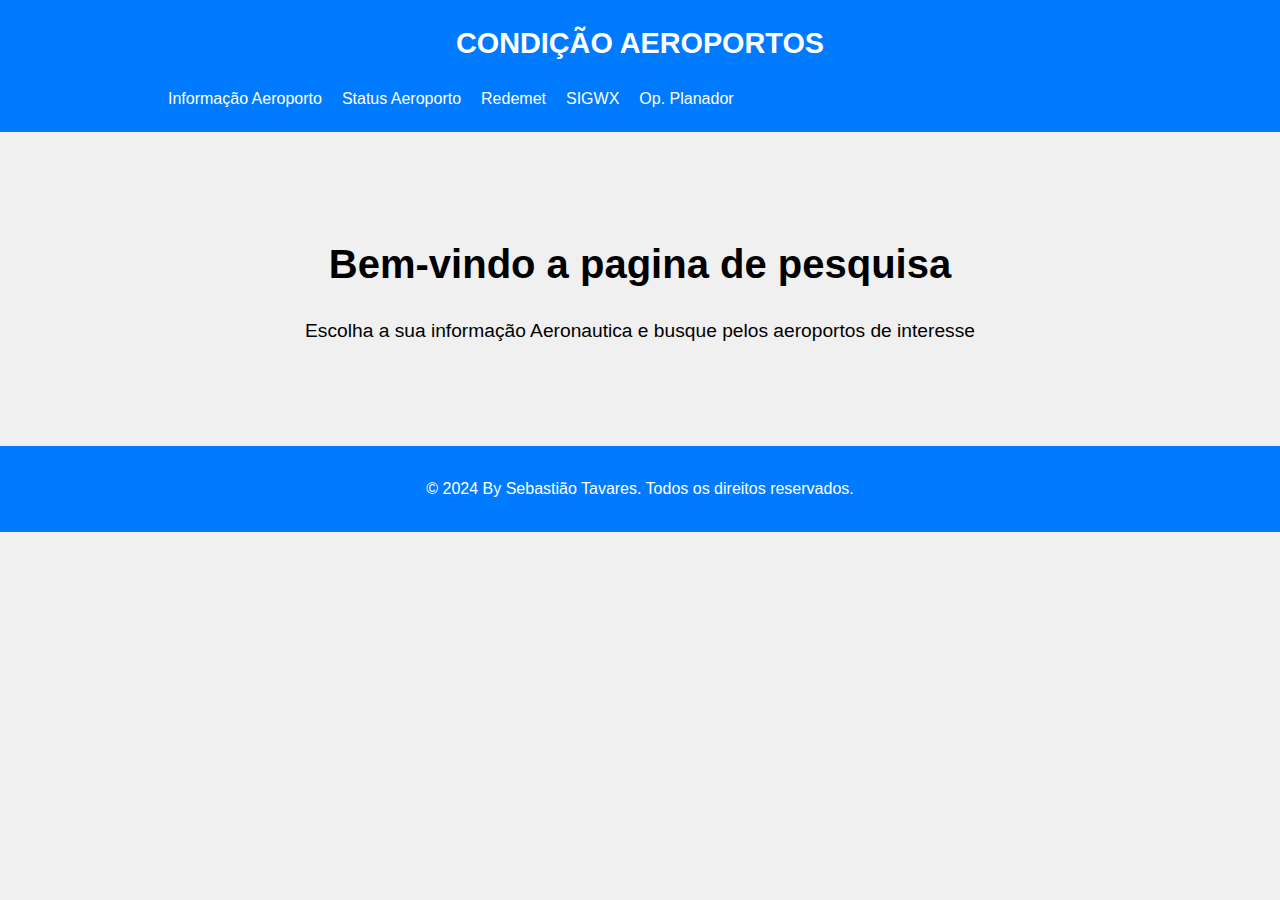
<file: index.html>
<!DOCTYPE html>
<html lang="pt-BR">
<head>
  <meta charset="UTF-8">
  <meta name="viewport" content="width=device-width, initial-scale=1.0">
  <title>Informação Aeronautica</title>
  <link rel="stylesheet" href="styles.css">
</head>
<body>
  <header>
    <nav class="navbar">
      <div class="container">
        <h1 class="logo">CONDIÇÃO AEROPORTOS</h1>
        <ul class="nav-links">
          <li><a href="infoaero.html">Informação Aeroporto</a></li>
          <li><a href="statusaero.html">Status Aeroporto</a></li>
          <li><a href="redemet.html" >Redemet</a></li>
          <li><a href="sigwx.html" >SIGWX</a></li>
          <li><a href="regisho.html" >Op. Planador</a></li>
          
        </ul>
      </div>
    </nav>
  </header>
  
  <main class="container" id="conteudo">
    <section class="landing">
      <h2>Bem-vindo a pagina de pesquisa</h2>
      <p>Escolha a sua informação Aeronautica e busque pelos aeroportos de interesse</p>
    </section>
  </main>

  <footer>
    <div class="container">
      <p>&copy; 2024 By Sebastião Tavares. Todos os direitos reservados.</p>
    </div>
  </footer>

  <script>
    function carregarPagina(pagina) {
      fetch(`${pagina}.html`)
        .then(response => response.text())
        .then(html => {
          document.getElementById('conteudo').innerHTML = html;
        })
        .catch(error => console.error('Erro ao carregar página:', error));
    }
  </script>
</body>
</html>
</file>
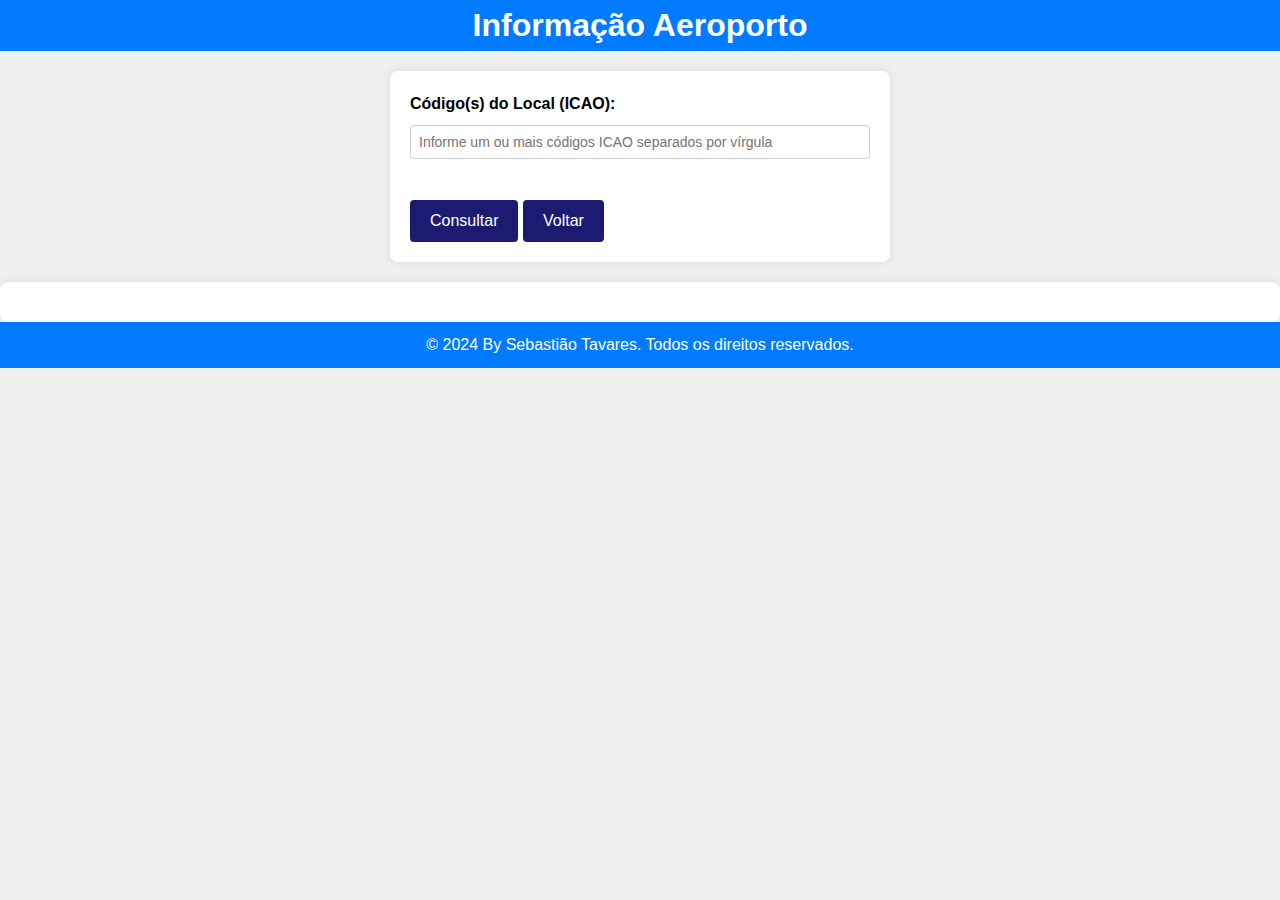
<file: infoaero.html>
<!DOCTYPE html>
<html lang="pt-BR">
<head>
  <meta charset="UTF-8">
  <meta name="viewport" content="width=device-width, initial-scale=1.0">
  <title>Consulta de Dados METAR - RedeMET</title>
  <link rel="stylesheet" href="styles.css">

  <script>
    document.addEventListener('DOMContentLoaded', function() {
        var icaoInput = document.getElementById('local');
        
        icaoInput.addEventListener('input', function() {
            this.value = this.value.toUpperCase(); // Converter para maiúsculas enquanto digita
        });
    });

    function consultarDados() {
        const form = document.getElementById('consulta-form');
        const resultadoApi = document.getElementById('resultado-api');
        const localidades = document.getElementById('local').value.trim().toUpperCase();
        const codigosICAO = localidades.split(',').map(localidade => localidade.trim());

        resultadoApi.innerHTML = ''; // Limpar resultados anteriores

        codigosICAO.forEach(codigo => {
            const apiUrl = `https://api-redemet.decea.mil.br/aerodromos/info?api_key=OVbnM4U9GLsHrQAoZO5PrcgsJkLWYMoZUt5jaInG&localidade=${codigo}`;

            fetch(apiUrl)
                .then(response => {
                    if (!response.ok) {
                        throw new Error(`Não foi possível carregar os dados da API para ${codigo}`);
                    }
                    return response.json();
                })
                .then(data => {
                    exibirDados(data);
                })
                .catch(error => {
                    console.error('Erro ao carregar os dados da API:', error);
                    const divErro = document.createElement('div');
                    divErro.classList.add('resultado-item');
                    divErro.innerHTML = `<p class="erro">Erro ao carregar os dados da API para ${codigo}. Detalhes: ${error.message}</p>`;
                    resultadoApi.appendChild(divErro);
                });
        });
    }

    function exibirDados(data) {
        const resultadoApi = document.getElementById('resultado-api');

        if (data && data.status && data.data) {
            const aerodromo = data.data;

            const divResultado = document.createElement('div');
            divResultado.classList.add('resultado-item');

            divResultado.innerHTML = `
                <h3>Informações do Aeródromo ${aerodromo.localidade}</h3>
                <p><strong>Nome:</strong> ${aerodromo.nome}</p>
                <p><strong>Cidade:</strong> ${aerodromo.cidade}</p>
                <p><strong>Coordenadas:</strong> ${aerodromo.localizacao}</p>
                <p><strong>METAR:</strong></p>
                <pre>${aerodromo.metar}</pre>
                <p><strong>Data:</strong> ${aerodromo.data}</p>
                <p><strong>Temperatura:</strong> ${aerodromo.temperatura}</p>
                <p><strong>Umidade Relativa:</strong> ${aerodromo.ur}</p>
                <p><strong>Visibilidade:</strong> ${aerodromo.visibilidade}</p>
                <p><strong>Teto:</strong> ${aerodromo.teto}</p>
                <p><strong>Céu:</strong> ${aerodromo.ceu}</p>
                <p><strong>Condições de Tempo:</strong> ${aerodromo.condicoes_tempo}</p>
                <img src="${aerodromo.tempoImagem}" alt="Condições de Tempo">
            `;

            resultadoApi.appendChild(divResultado);
        } else {
            const divErro = document.createElement('div');
            divErro.classList.add('resultado-item');
            divErro.innerHTML = `<p class="erro">Dados incompletos ou não encontrados para ${data.data.localidade}</p>`;
            resultadoApi.appendChild(divErro);
        }
    }
</script>


</head>
<body>
  <header>
    <h1>Informação Aeroporto</h1>

  </header>
  
<div class="form">

  <form id="consulta-form" onsubmit="consultarDados(); return false;">
      <label for="local">Código(s) do Local (ICAO):</label>
      <input type="text" id="local" name="local" placeholder="Informe um ou mais códigos ICAO separados por vírgula" required>
      <br><br>
      <button type="submit">Consultar</button>
      <a href="index.html"> <button class="voltar" type="button">Voltar</button></a>
  </form>

  <div id="resultado-api">
      <!-- Aqui serão exibidos os dados da API -->
  </div>

</div>

  <footer>
    <p>&copy; 2024 By Sebastião Tavares. Todos os direitos reservados.</p>
  </footer>
</body>
</html>
</file>
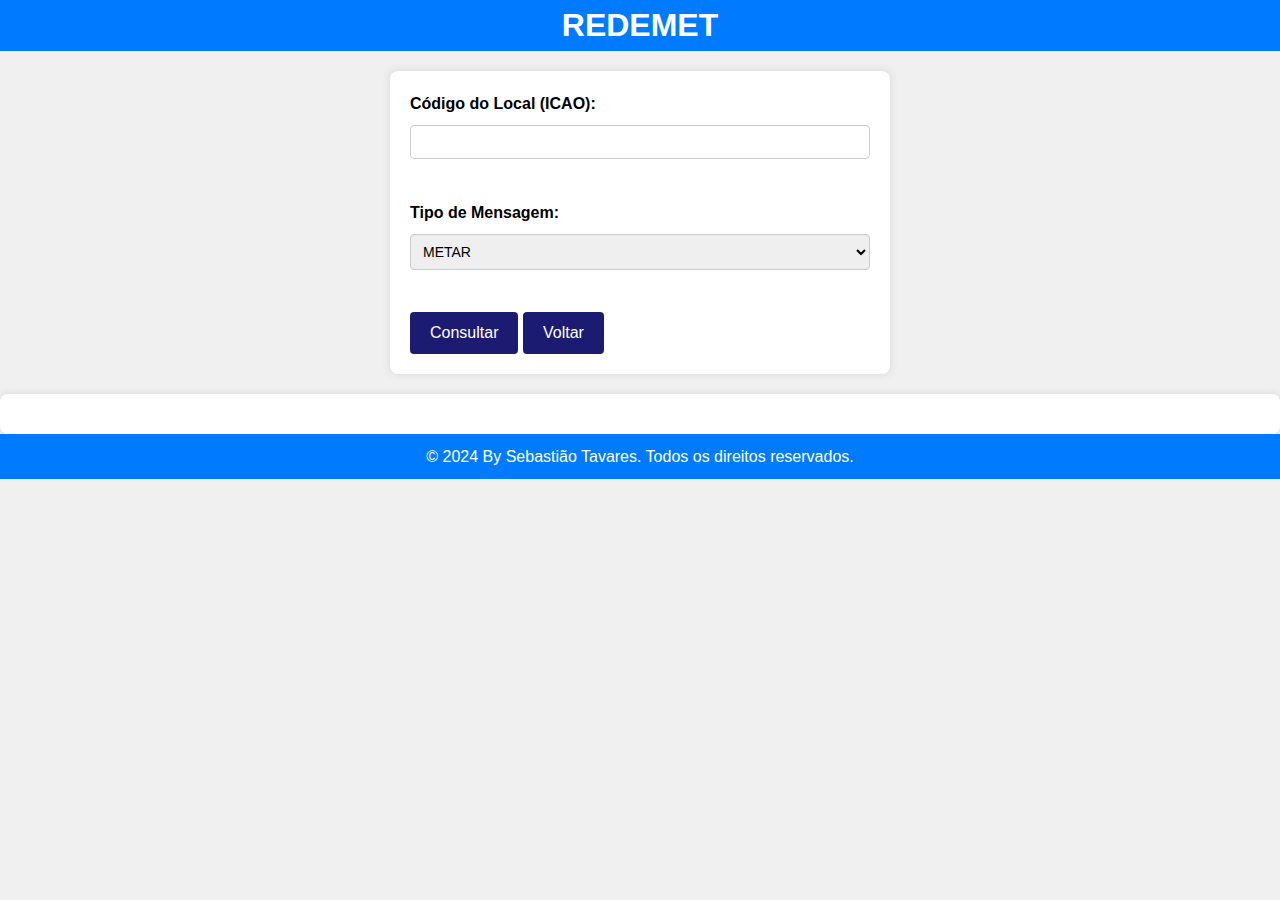
<file: redemet.html>
<!DOCTYPE html>
<html lang="pt-BR">
<head>
  <meta charset="UTF-8">
  <meta name="viewport" content="width=device-width, initial-scale=1.0">

  <title>Consulta de Dados METAR - RedeMET</title>
  <link rel="stylesheet" href="styles.css">

<script>
  document.addEventListener('DOMContentLoaded', function() {
      var icaoInput = document.getElementById('local');
      
      icaoInput.addEventListener('input', function() {
          this.value = this.value.toUpperCase(); // Converter para maiúsculas enquanto digita
      });
  });
</script>

</head>
<body>
  <header>
    <h1>REDEMET</h1>

  </header>
  

<div class="form">
  <form id="consulta-form">
      <label for="local">Código do Local (ICAO):</label>
      <input type="text" id="local" name="local" value="" required>
      <br><br>
      <label for="msg">Tipo de Mensagem:</label>
      <select id="msg" name="msg">
          <option value="metar" selected>METAR</option>
          <option value="taf">TAF</option>
          <option value="airmet">AIRMET</option>
          <option value="sigmet">SIGMET</option>
          <option value="aviso_aerodromo">AVISO AERODROMO</option>
      </select>
      <br><br>
      <button type="submit">Consultar</button>
      <a href="index.html"> <button class="voltar" type="button">Voltar</button></a>
  </form>
</div>
  <div id="resultado-api">
      <!-- Aqui serão exibidos os dados da API -->
  </div>

  <script>
      const form = document.getElementById('consulta-form');
      const resultadoApi = document.getElementById('resultado-api');

      form.addEventListener('submit', function(event) {
          event.preventDefault();

          const formData = new FormData(form);
          const local = formData.get('local');
          const msg = formData.get('msg');

          const apiUrl = `https://redemet.decea.gov.br//api/consulta_automatica/index.php?local=${local}&msg=${msg}&saida_html=sim&api_key=OVbnM4U9GLsHrQAoZO5PrcgsJkLWYMoZUt5jaInG`;

          fetch(apiUrl)
              .then(response => {
                  if (!response.ok) {
                      throw new Error('Não foi possível carregar os dados da API');
                  }
                  return response.text(); // A API retorna um HTML, então usamos response.text() para ler o conteúdo como texto
              })
              .then(data => {
                  resultadoApi.innerHTML = data;
              })
              .catch(error => {
                  console.error('Erro ao carregar os dados da API:', error);
                  resultadoApi.innerHTML = `<p class="erro">Erro ao carregar os dados da API. Detalhes: ${error.message}</p>`;
              });
      });
  </script>
 


  <footer>
    <p>&copy; 2024 By Sebastião Tavares. Todos os direitos reservados.</p>
  </footer>
</body>
</html>
</file>
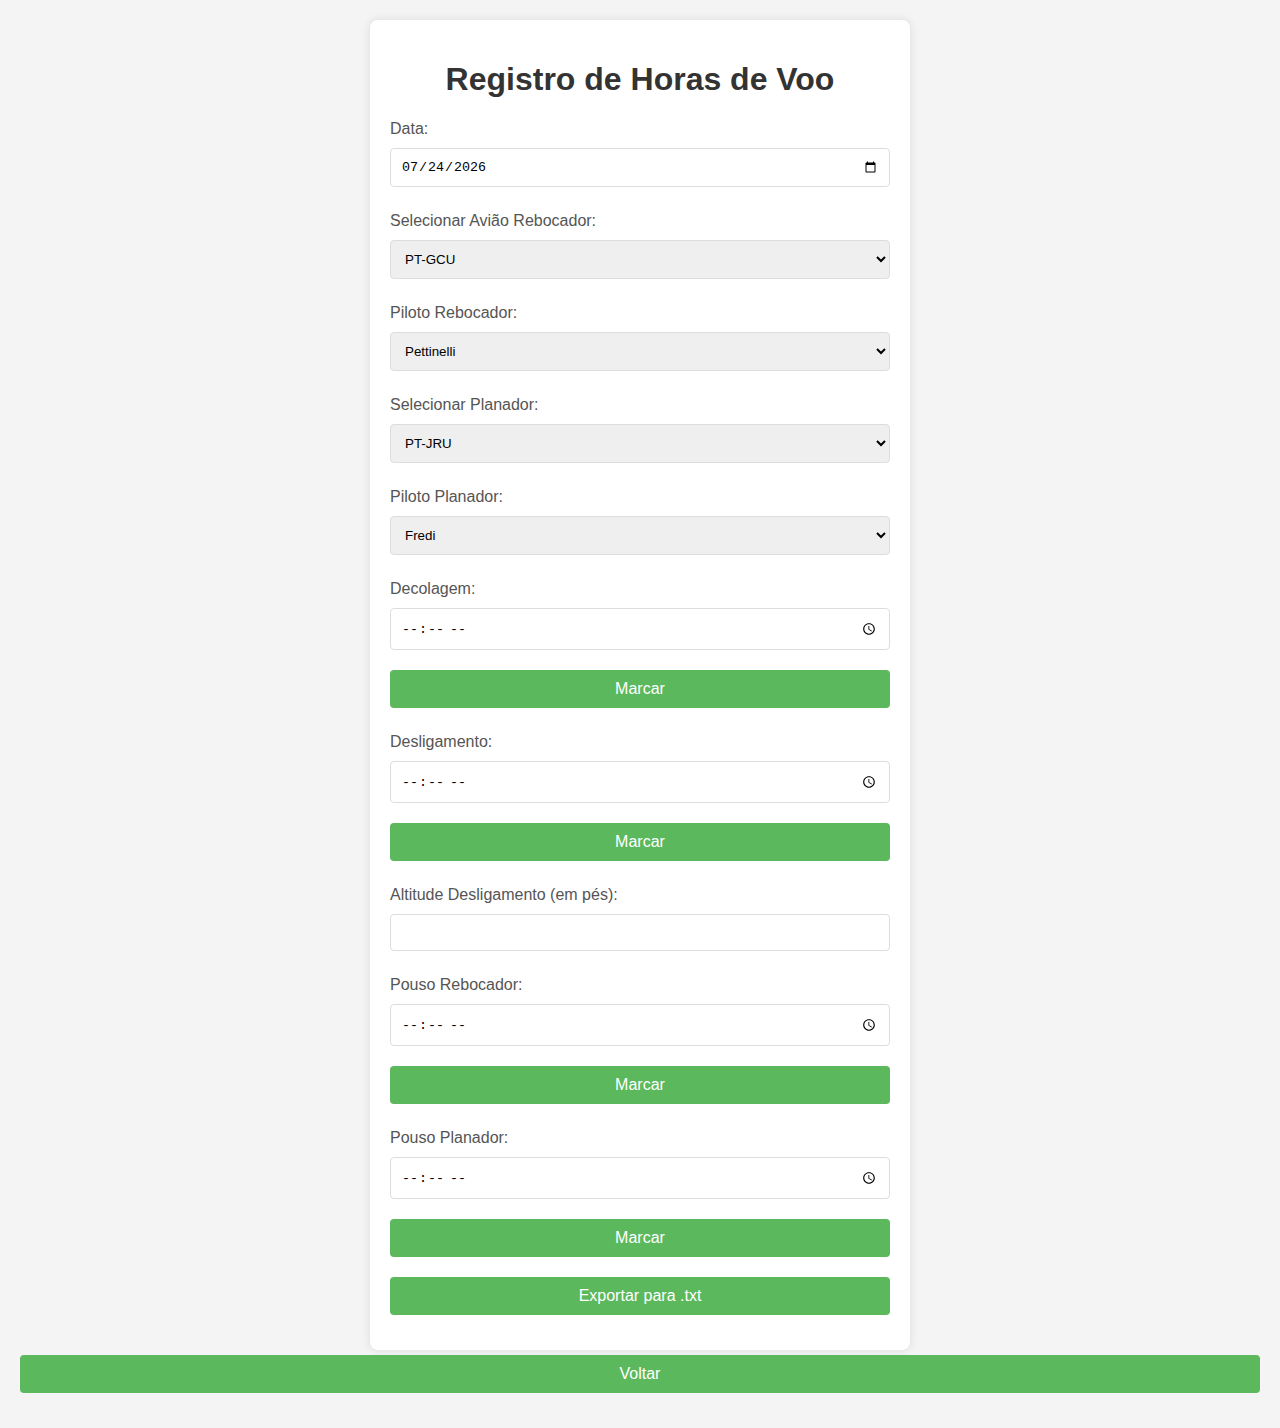
<file: regisho.html>
<!DOCTYPE html>
<html lang="pt-BR">
<head>
    <meta charset="UTF-8">
    <meta name="viewport" content="width=device-width, initial-scale=1.0">
    <title>Registro de Horas de Voo</title>
    <style>
        body {
            font-family: Arial, sans-serif;
            background-color: #f4f4f4;
            margin: 0;
            padding: 20px;
        }

        h1 {
            text-align: center;
            color: #333;
        }

        .container {
            max-width: 500px;
            margin: auto;
            background: white;
            padding: 20px;
            border-radius: 8px;
            box-shadow: 0 0 10px rgba(0, 0, 0, 0.1);
        }

        label {
            display: block;
            margin: 10px 0 5px;
            color: #555;
        }

        input[type="date"],
        input[type="time"],
        input[type="number"],
        select,
        button {
            width: 100%;
            padding: 10px;
            margin: 5px 0 15px;
            border: 1px solid #ddd;
            border-radius: 4px;
            box-sizing: border-box;
        }

        button {
            background-color: #5cb85c;
            color: white;
            border: none;
            font-size: 16px;
            cursor: pointer;
        }

        button:hover {
            background-color: #4cae4c;
        }

        .resultado {
            margin-top: 20px;
            font-weight: bold;
            color: #333;
        }
    </style>
</head>
<body>
    <div class="container">
        <h1>Registro de Horas de Voo</h1>

        <form id="registroVoo">
            <label for="dataVoo">Data:</label>
            <input type="date" id="dataVoo" name="dataVoo" required>

            <label for="aviaoRebocador">Selecionar Avião Rebocador:</label>
            <select id="aviaoRebocador" name="aviaoRebocador" required>
                <option value="PT-GCU">PT-GCU</option>
                <option value="PT-JYI">PT-JYI</option>
                <option value="PP-GRP">PP-GRP</option>
            </select>

            <label for="pilotoRebocador">Piloto Rebocador:</label>
            <select id="pilotoRebocador" name="pilotoRebocador" required>
                <option value="Pettinelli">Pettinelli</option>
                <option value="Marcos">Marcos</option>
                <option value="Fredi">Fredi</option>
            </select>

            <label for="planador">Selecionar Planador:</label>
            <select id="planador" name="planador" required>
                <option value="PT-JRU">PT-JRU</option>
                <option value="PP-TES">PP-TES</option>
                <option value="PT-JIG">PT-JIG</option>
            </select>

            <label for="pilotoPlanador">Piloto Planador:</label>
            <select id="pilotoPlanador" name="pilotoPlanador" required>
                <option value="Fredi">Fredi</option>
                <option value="Pettinelli">Pettinelli</option>
                <option value="Marcos">Marcos</option>
            </select>

            <label for="horaDecolagem">Decolagem:</label>
            <input type="time" id="horaDecolagem" name="horaDecolagem" required>
            <button type="button" onclick="marcarHoraAtual('horaDecolagem')">Marcar</button>

            <label for="horaDesligamento">Desligamento:</label>
            <input type="time" id="horaDesligamento" name="horaDesligamento" required>
            <button type="button" onclick="marcarHoraAtual('horaDesligamento')">Marcar</button>

            <label for="alturaDesligamento">Altitude Desligamento (em pés):</label>
            <input type="number" id="alturaDesligamento" name="alturaDesligamento" required min="0">

            <label for="horaPousoRebocador">Pouso Rebocador:</label>
            <input type="time" id="horaPousoRebocador" name="horaPousoRebocador" required>
            <button type="button" onclick="marcarHoraAtual('horaPousoRebocador')">Marcar</button>

            <label for="horaPousoPlanador">Pouso Planador:</label>
            <input type="time" id="horaPousoPlanador" name="horaPousoPlanador" required>
            <button type="button" onclick="marcarHoraAtual('horaPousoPlanador')">Marcar</button>

        </form>

        <button onclick="exportarTXT()">Exportar para .txt</button>
    </div>
    <a href="index.html"><button class="voltar" type="button">Voltar</button></a>

    <script>
        // Define the current date as the default value for the date input
        window.onload = function() {
            const hoje = new Date().toISOString().split('T')[0];
            document.getElementById('dataVoo').value = hoje;
        };

        // Função para marcar a hora atual
        function marcarHoraAtual(id) {
            const agora = new Date();
            const horas = String(agora.getHours()).padStart(2, '0');
            const minutos = String(agora.getMinutes()).padStart(2, '0');
            const horaAtual = `${horas}:${minutos}`;
            document.getElementById(id).value = horaAtual;
        }

        // Função para calcular tempos
        function calcularTempos() {
            const dataVoo = document.getElementById('dataVoo').value;
            const horaDecolagem = new Date(`${dataVoo}T${document.getElementById('horaDecolagem').value}`);
            const horaDesligamento = new Date(`${dataVoo}T${document.getElementById('horaDesligamento').value}`);
            const horaPousoRebocador = new Date(`${dataVoo}T${document.getElementById('horaPousoRebocador').value}`);
            const horaPousoPlanador = new Date(`${dataVoo}T${document.getElementById('horaPousoPlanador').value}`);

            const vooRebocador = ((horaPousoRebocador - horaDecolagem) / 1000 / 60).toFixed(2); // em minutos
            const reboquePlanador = ((horaDesligamento - horaDecolagem) / 1000 / 60).toFixed(2); // em minutos
            const vooPlanado = ((horaPousoPlanador - horaDesligamento) / 1000 / 60).toFixed(2); // em minutos
            const vooTotalPlanador = ((horaPousoPlanador - horaDecolagem) / 1000 / 60).toFixed(2); // em minutos
            const vooTotalRebocador = ((horaPousoRebocador - horaDecolagem) / 1000 / 60).toFixed(2); // em minutos

            return {
                dataVoo,
                vooRebocador,
                reboquePlanador,
                vooPlanado,
                vooTotalPlanador,
                vooTotalRebocador,
                alturaDesligamento: document.getElementById('alturaDesligamento').value
            };
        }

        // Função para exportar dados para .txt
        function exportarTXT() {
            const { dataVoo, vooRebocador, reboquePlanador, vooPlanado, vooTotalPlanador, vooTotalRebocador, alturaDesligamento } = calcularTempos();

            const dados = `
Data: ${dataVoo}
Avião Rebocador: ${document.getElementById('aviaoRebocador').value}
Piloto Rebocador: ${document.getElementById('pilotoRebocador').value}
Hora de Decolagem: ${document.getElementById('horaDecolagem').value}
Hora de Pouso Rebocador: ${document.getElementById('horaPousoRebocador').value}
Tempo de Voo Rebocador: ${vooTotalRebocador} minutos

Planador: ${document.getElementById('planador').value}
Piloto Planador: ${document.getElementById('pilotoPlanador').value}
Hora de Desligamento: ${document.getElementById('horaDesligamento').value}
Altitude Desligamento: ${alturaDesligamento} pés
Hora de Pouso Planador: ${document.getElementById('horaPousoPlanador').value}
Reboque Planador: ${reboquePlanador} minutos
Tempo de Voo Planado: ${vooPlanado} minutos
Tempo de Reboque: ${reboquePlanador} minutos
Tempo Total Planador: ${vooTotalPlanador} minutos
            `.trim();

            const blob = new Blob([dados], { type: 'text/plain;charset=utf-8' });
            const link = document.createElement('a');
            link.href = URL.createObjectURL(blob);
            link.download = 'registro_voo.txt';
            document.body.appendChild(link);
            link.click();
            document.body.removeChild(link);

            // Limpa os campos do formulário
            document.getElementById('registroVoo').reset();
            // Define a data atual novamente
            const hoje = new Date().toISOString().split('T')[0];
            document.getElementById('dataVoo').value = hoje;
        }
    </script>
</body>
</html>
</file>
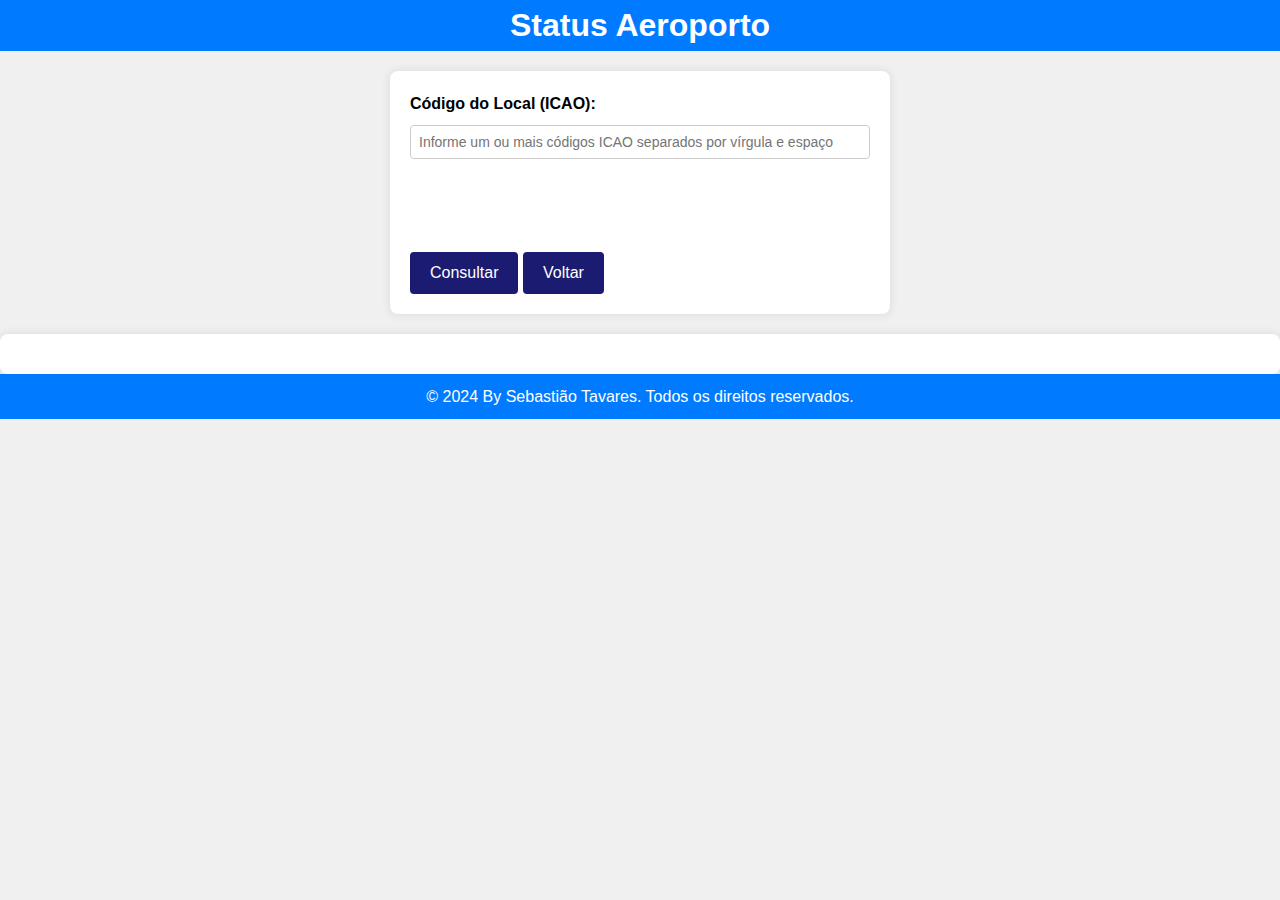
<file: statusaero.html>
<!DOCTYPE html>
<html lang="pt-BR">
<head>
  <meta charset="UTF-8">
  <meta name="viewport" content="width=device-width, initial-scale=1.0">
  <title>Status Aeroporto</title>
  <link rel="stylesheet" href="styles.css">

  <script>
    document.addEventListener('DOMContentLoaded', function() {
        var icaoInput = document.getElementById('local');
        
        icaoInput.addEventListener('input', function() {
            this.value = this.value.toUpperCase(); // Converter para maiúsculas enquanto digita
        });
    });
</script>

</head>
<body>
  <header>
    <h1>Status Aeroporto</h1>

  </header>
  
<div class="div form">
  <form id="consulta-form">
    <label for="local">Código do Local (ICAO):</label>
    <input type="text" id="local" name="local" placeholder="Informe um ou mais códigos ICAO separados por vírgula e espaço" required>
    <br><br>
    <br><br>
    <button type="submit">Consultar</button>
    <a href="index.html"> <button class="voltar" type="button">Voltar</button></a>
</form>
</div>

<div id="resultado-api">
    <!-- Aqui serão exibidos os dados da API -->
</div>

<script>
    const form = document.getElementById('consulta-form');
    const resultadoApi = document.getElementById('resultado-api');

    form.addEventListener('submit', function(event) {
        event.preventDefault();

        const formData = new FormData(form);
        const local = formData.get('local').trim().toUpperCase();
        // const msg = formData.get('msg'); // Se quiser usar o tipo de mensagem, descomente esta linha

        // Dividir os códigos ICAO informados pelo usuário por vírgula e remover espaços extras
        const codigosICAO = local.split(',').map(codigo => codigo.trim());

        // Iterar sobre cada código ICAO e buscar os dados na API
        Promise.all(
            codigosICAO.map(codigo => {
                const apiUrl = `https://api-redemet.decea.mil.br/aerodromos/status/localidades/${codigo}?api_key=OVbnM4U9GLsHrQAoZO5PrcgsJkLWYMoZUt5jaInG`;

                return fetch(apiUrl)
                    .then(response => {
                        if (!response.ok) {
                            throw new Error(`Não foi possível carregar os dados da API para ${codigo}`);
                        }
                        return response.json();
                    });
            })
        )
        .then(results => {
            // Limpar div de resultados antes de exibir novos resultados
            resultadoApi.innerHTML = '';

            // Exibir os resultados para cada código ICAO
            results.forEach(data => {
                if (data.status === true && data.data.length > 0) {
                    const infoAerodromo = data.data[0];
                    exibirDados(infoAerodromo);
                } else {
                    throw new Error(`Dados para ${data.data[0]} estão incompletos ou não encontrados.`);
                }
            });
        })
        .catch(error => {
            console.error('Erro ao carregar os dados da API:', error);
            resultadoApi.innerHTML = `<p class="erro">Erro ao carregar os dados da API. Detalhes: ${error.message}</p>`;
        });
    });

    function exibirDados(infoAerodromo) {
        const divResultado = document.createElement('div');
        divResultado.classList.add('resultado-item');

        divResultado.innerHTML = `
            <h3>Informações do Aeródromo ${infoAerodromo[0]}</h3>
            <p><strong>Nome:</strong> ${infoAerodromo[1]}</p>
            <p><strong>Coordenadas:</strong> Lat ${infoAerodromo[2]}, Lon ${infoAerodromo[3]}</p>
            <p><strong>Tipo:</strong> ${infoAerodromo[4]}</p>
            <p><strong>METAR:</strong></p>
            <pre>${infoAerodromo[5]}</pre>
        `;

        resultadoApi.appendChild(divResultado);
    }
</script>


  <footer>
    <p>&copy; 2024 By Sebastião Tavares. Todos os direitos reservados.</p>
  </footer>
</body>
</html>
</file>
<file: styles.css>
/* Reset de estilos */
* {
    box-sizing: border-box;
    margin: 0;
    padding: 0;
  }
  
  body {
    font-family: Arial, sans-serif;
    line-height: 1.6;
    background-color: #f0f0f0;
  }
  
  .container {
    width: 80%;
    margin: 0 auto;
    padding: 20px;
  }
  
  header {
    background-color: #007bff;
    color: white;
  }
  
  .navbar {
    display: flex;
    justify-content: space-between;
    align-items: center;
  }
  
  .logo {
    font-size: 1.8rem;
  }
  
  .nav-links {
    list-style: none;
    display: flex;
  }
  
  .nav-links li {
    margin-left: 20px;
  }
  
  .nav-links a {
    color: white;
    text-decoration: none;
    transition: color 0.3s ease;
  }
  
  .nav-links a:hover {
    color: #0056b3;
  }
  
  .main {
    padding: 20px;
  }
  
  .landing {
    text-align: center;
    padding: 80px 0;
  }
  
  .landing h2 {
    font-size: 2.5rem;
    margin-bottom: 20px;
  }
  
  .landing p {
    font-size: 1.2rem;
  }
  
  footer {
    background-color: #007bff;
    color: white;
    text-align: center;
    padding: 10px 0;
    position: flex;
    bottom: 0;
    width: 100%;
  }
  

h1 {
    text-align: center;
    margin-bottom: 20px;
}

h4 {
    text-align: center;
    margin-bottom: 20px;
}

#consulta-form {
    max-width: 500px;
    margin: 0 auto;
    background-color: #fff;
    padding: 20px;
    border-radius: 8px;
    box-shadow: 0 0 10px rgba(0, 0, 0, 0.1);
}

#consulta-form label {
    font-weight: bold;
    display: block;
    margin-bottom: 8px;
}

#consulta-form input[type="text"],
#consulta-form select {
    width: 100%;
    padding: 8px;
    margin-bottom: 16px;
    border: 1px solid #ccc;
    border-radius: 4px;
    box-sizing: border-box;
    font-size: 14px;
}

#consulta-form button {
    background-color: #4CAF50;
    color: white;
    padding: 12px 20px;
    border: none;
    border-radius: 4px;
    cursor: pointer;
    font-size: 16px;
}

#consulta-form button {
    background-color: #1c1b72;
    color: white;
    padding: 12px 20px;
    border: none;
    border-radius: 4px;
    cursor: pointer;
    font-size: 16px;
}

#consulta-form button:hover {
    background-color: #45a049;
}

#resultado-api {
    margin-top: 20px;
    padding: 20px;
    background-color: #fff;
    border-radius: 8px;
    box-shadow: 0 0 10px rgba(0, 0, 0, 0.1);
}

#resultado-api p {
    font-size: 14px;
    line-height: 2.6;
}

#resultado-api pre {
    background-color: #f5f5f5;
    padding: 10px;
    border-radius: 4px;
    overflow-x: auto;
    font-size: 14px;
    line-height: 1.4;
}

#resultado-api .erro {
    color: #f00;
    font-weight: bold;
}

.form{
    margin-top: 10px;
}

.imagem-container {
  margin-top: 20px;
  padding-left: auto;
}
img {
  max-width: 100%;
  height: auto;
}

.myButton {
  background-color: #1c1b72;
  color: white;
  padding: 12px 16px;
  border: none;
  border-radius: 4px;
  cursor: pointer;
  font-size: 14px;
  display: inline-block;
}
.myButton:hover {
	background:linear-gradient(to bottom, #72b352 5%, #77b55a 100%);
	background-color:#72b352;
}
.myButton:active {
	position:relative;
	top:1px;
}
</file>
